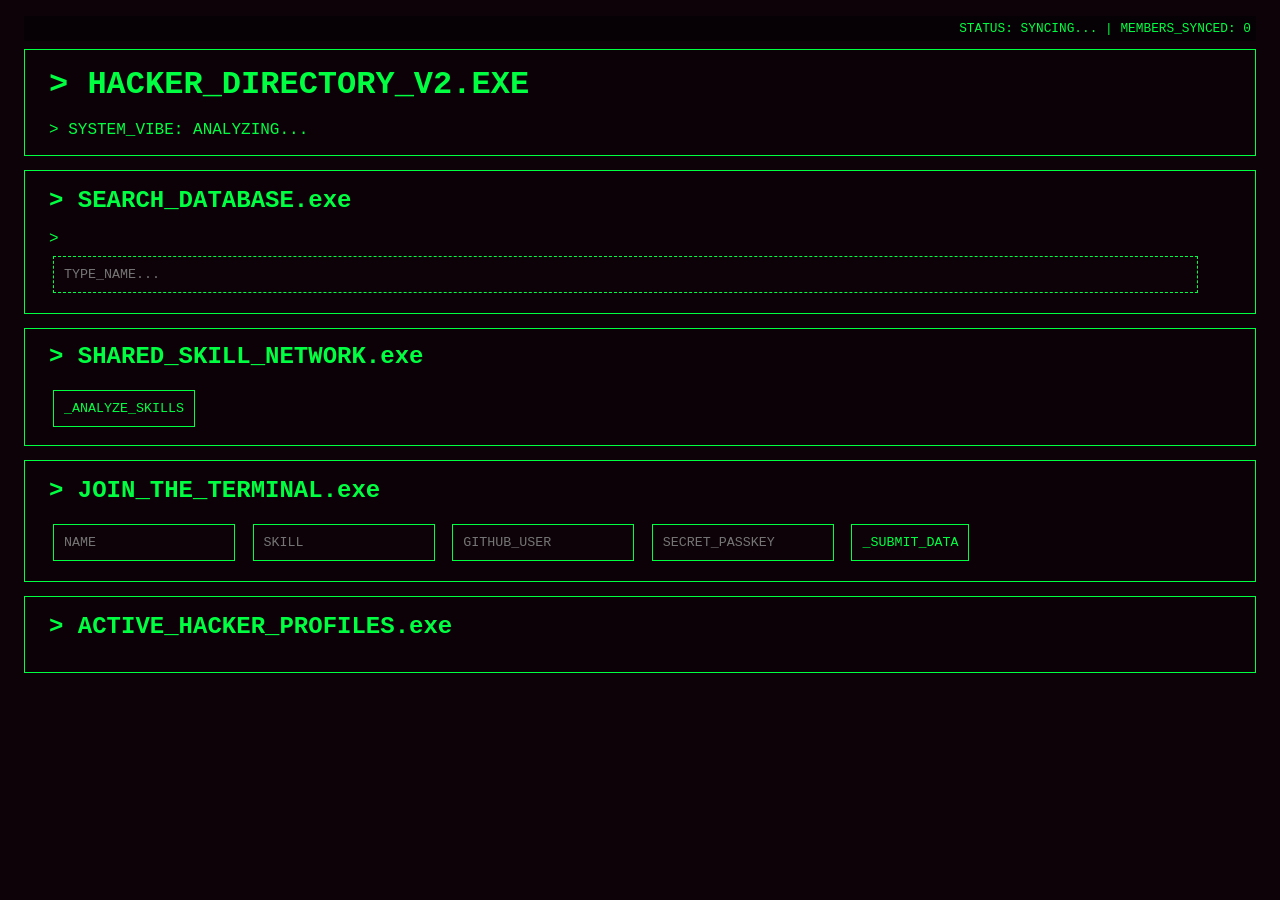
<file: index.html>
<!DOCTYPE html>
<html lang="en">
<head>
    <meta charset="UTF-8">
    <meta name="viewport" content="width=device-width, initial-scale=1.0">
    <title>Hacker Directory Terminal</title>
    <style>
        #matrix-rain {
            position: fixed;
            top: 0;
            left: 0;
            z-index: -1;
            width: 100%;
            height: 100%;
        }

        body {
            background-color: #0d0208;
            color: #00ff41;
            font-family: 'Courier New', monospace;
            padding: 16px 24px;
            margin: 0;
        }

        .status-bar {
            text-align: right;
            font-size: 0.8em;
            margin-bottom: 8px;
            background: rgba(0,0,0,0.5);
            padding: 5px;
        }

        .terminal-header {
            background-color: rgba(13, 2, 8, 0.9);
            border: 1px solid #00ff41;
            padding: 16px 24px;
            margin-bottom: 14px;
        }

        .terminal-header h1 {
            font-size: 2rem;
            margin: 0 0 18px 0;
        }

        .terminal-header h2 {
            font-size: 1.5rem;
            margin: 0 0 16px 0;
        }

        .terminal-header p {
            margin: 0;
        }

        .profile-card {
            background-color: rgba(0, 0, 0, 0.75);
            border: 1px solid #00ff41;
            margin: 12px 0;
            padding: 14px 18px;
            box-shadow: 0 0 8px rgba(0, 255, 65, 0.18);
        }

        #terminal-search {
            width: 95%;
            display: block;
            margin-top: 8px;
            border: 1px dashed #00ff41; 
        }

        input, button {
            background-color: #0d0208;
            color: #00ff41;
            border: 1px solid #00ff41;
            padding: 10px;
            margin: 4px;
            font-family: 'Courier New', monospace;
        }

        button:hover {
            background-color: #00ff41;
            color: #0d0208;
            cursor: pointer;
        }

        .delete-btn {
            color: #ff0000 !important;
            border-color: #ff0000 !important;
            font-size: 0.8em;
        }

        .error-container {
            border: 1px dashed #ff0000;
            background-color: rgba(20, 0, 0, 0.6);
            color: #ff3333;
            padding: 12px;
            margin: 10px 0;
        }

        .typing::after {
            content: "█";
            display: inline-block;
            margin-left: 4px;
            color: #00ff41;
            animation: blink 0.8s infinite steps(2);
        }

        @keyframes blink {
            0%, 100% { opacity: 1; }
            50% { opacity: 0; }
        }

        .compact-section {
            padding-top: 14px;
            padding-bottom: 14px;
        }
    </style>
</head>
<body>
    <canvas id="matrix-rain"></canvas>

    <div class="status-bar">
        STATUS: <span id="server-status">ONLINE</span> | MEMBERS_SYNCED: <span id="member-count">0</span>
    </div>

    <div class="terminal-header">
        <h1 id="terminal-title">> HACKER_DIRECTORY_V2.EXE</h1>
        <p>> SYSTEM_VIBE: <span id="vibe-text">ANALYZING...</span></p>
    </div>

    <div class="terminal-header">
        <h2>> SEARCH_DATABASE.exe</h2>
        <span style="color: #00ff41;">> </span>
        <input type="text" id="terminal-search" placeholder="TYPE_NAME...">
    </div>

    <div class="terminal-header compact-section">
        <h2>> SHARED_SKILL_NETWORK.exe</h2>
        <button type="button" id="toggle-skills-btn">_ANALYZE_SKILLS</button>
        <div id="skill-network" style="display: none; margin-top: 12px;"></div>
    </div>
    
    <div class="terminal-header">
        <h2>> JOIN_THE_TERMINAL.exe</h2>
        <form id="join-form">
            <input type="text" id="name" placeholder="NAME" required>
            <input type="text" id="skill" placeholder="SKILL" required>
            <input type="text" id="github" placeholder="GITHUB_USER" required>
            <input type="password" id="passkey" placeholder="SECRET_PASSKEY" required>
            <button type="submit">_SUBMIT_DATA</button>
        </form>
    </div>

    <div class="terminal-header">
        <h2>> ACTIVE_HACKER_PROFILES.exe</h2>
        <div id="hacker-list"></div>
    </div>

    <script>
    const BASE_URL = "https://kgs-guestbook-api.onrender.com";
let isTyping = false;
let lastVibe = "";
let latestHackers = [];

const hackerListEl = document.getElementById("hacker-list");
const serverStatusEl = document.getElementById("server-status");
const memberCountEl = document.getElementById("member-count");
const vibeTextEl = document.getElementById("vibe-text");
const skillNetworkEl = document.getElementById("skill-network");
const searchInputEl = document.getElementById("terminal-search");
const joinFormEl = document.getElementById("join-form");

// Helper function to prevent XSS vulnerability crashes
function escapeHtml(str) {
    if (!str) return "";
    return str.replace(/&/g, "&amp;").replace(/</g, "&lt;").replace(/>/g, "&gt;").replace(/"/g, "&quot;");
}

function typeWriter(text, element, speed, callback) {
    isTyping = true;
    let i = 0;
    const targetEl = typeof element === "string" ? document.getElementById(element) : element;
    
    if (!targetEl) return;

    if (targetEl.typewriterTimer) {
        clearTimeout(targetEl.typewriterTimer);
    }

    targetEl.classList.remove("typing");
    targetEl.innerHTML = "";
    targetEl.classList.add("typing");

    function type() {
        if (i < text.length) {
            targetEl.innerHTML += text.charAt(i);
            i++;
            targetEl.typewriterTimer = setTimeout(type, speed);
        } else {
            isTyping = false;
            targetEl.classList.remove("typing");
            targetEl.typewriterTimer = null;
            if (callback) callback();
        }
    }
    type();
}

function renderHackers(hackersList) {
    hackerListEl.innerHTML = "";
    
    if (hackersList.length === 0) {
        hackerListEl.innerHTML = "<p>> NO_RECORD_FOUND_IN_DATABASE</p>";
        return;
    }

    const fragment = document.createDocumentFragment();

    hackersList.forEach(h => {
        const card = document.createElement("div");
        card.className = "profile-card";
        card.innerHTML = `
            <h3>> USER: ${escapeHtml(h.name)}</h3>
            <p>SKILL: ${escapeHtml(h.skill)}</p>
            <p>GITHUB_USER: ${escapeHtml(h.github_username)}</p>
            <button class="delete-btn">[DELETE]</button>
        `;

        card.querySelector(".delete-btn").addEventListener("click", () => deleteUser(h.name));
        fragment.appendChild(card);
    });

    hackerListEl.appendChild(fragment);
}

async function fetchWithRetry(url, options = {}, retries = 3) {
    for (let i = 0; i < retries; i++) {
        try {
            const res = await fetch(url, options);
            if (res.ok) return res;
        } catch (e) {
            if (i === retries - 1) throw e;
            console.warn(`[Network] Mainframe unresponsive. Spin-up retry: ${i + 1}/${retries}`);
            await new Promise(r => setTimeout(r, 2000));
        }
    }
    return fetch(url, options);
}

// 1. FIXED INCOMPLETE FUNCTION
async function updateData(animateVibe = false) {
    try {
        serverStatusEl.textContent = "SYNCING...";
        const res = await fetchWithRetry(`${BASE_URL}/profiles`);
        if (!res.ok) throw new Error("Failed to pull network records.");
        const data = await res.json();

        latestHackers = [...data].reverse();
        
        filterHackers();

        if (skillNetworkEl.style.display === "block") {
            updateSkillNetwork(latestHackers);
        }

        const sRes = await fetch(`${BASE_URL}/stats`);
        if (sRes.ok) {
            const sData = await sRes.json();
            memberCountEl.textContent = sData.count || latestHackers.length;
            if (animateVibe && sData.vibe && sData.vibe !== lastVibe) {
                lastVibe = sData.vibe;
                typeWriter(sData.vibe.toUpperCase(), vibeTextEl, 50);
            } else if (sData.vibe) {
                vibeTextEl.textContent = sData.vibe.toUpperCase();
            }
        }
        serverStatusEl.textContent = "ONLINE";
    } catch (err) {
        console.error("Data update error:", err);
        serverStatusEl.textContent = "OFFLINE";
    }
}

function filterHackers() {
    const query = searchInputEl.value.toLowerCase().trim();
    const filtered = latestHackers.filter(h => 
        (h.name && h.name.toLowerCase().includes(query)) ||
        (h.skill && h.skill.toLowerCase().includes(query))
    );
    renderHackers(filtered);
}

function updateSkillNetwork(hackers) {
    const skills = hackers.map(h => h.skill).filter(Boolean);
    skillNetworkEl.textContent = "Network Matrix Nodes: " + [...new Set(skills)].join(" // ");
}

async function deleteUser(name) {
    const passkey = prompt("ENTER SECRET PASSKEY TO PURGE DATA:");
    if (!passkey) return;

    try {
        const res = await fetch(`${BASE_URL}/profiles`, {
            method: "DELETE",
            headers: { "Content-Type": "application/json" },
            body: JSON.stringify({ name, passkey })
        });
        if (!res.ok) throw new Error("Purge rejected by mainframe.");
        alert("User record destroyed.");
        updateData();
    } catch (err) {
        alert("Error: " + err.message);
    }
}

// 2. ADDED MISSING FORM SUBMIT EVENT HANDLER
joinFormEl.addEventListener("submit", async (e) => {
    e.preventDefault();
    
    const payload = {
        name: document.getElementById("name").value,
        skill: document.getElementById("skill").value,
        github_username: document.getElementById("github").value, // Matches API requirement
        passkey: document.getElementById("passkey").value
    };

    try {
        const res = await fetch(`${BASE_URL}/profiles`, {
            method: "POST",
            headers: { "Content-Type": "application/json" },
            body: JSON.stringify(payload)
        });

        if (!res.ok) {
            const errData = await res.json().catch(() => ({}));
            throw new Error(errData.message || "Mainframe rejected payload inject.");
        }

        joinFormEl.reset();
        await updateData(true);
        alert("TRANSMISSION SUCCESSFUL: Profile injected.");
    } catch (err) {
        alert("CRITICAL ERROR: " + err.message);
    }
});

// Setup input filtering and toggles
searchInputEl.addEventListener("input", filterHackers);
document.getElementById("toggle-skills-btn").addEventListener("click", () => {
    if (skillNetworkEl.style.display === "none") {
        skillNetworkEl.style.display = "block";
        updateSkillNetwork(latestHackers);
    } else {
        skillNetworkEl.style.display = "none";
    }
});

// Initial bootup sequences
updateData(true);
    </script>
</body>
</html>
</file>
